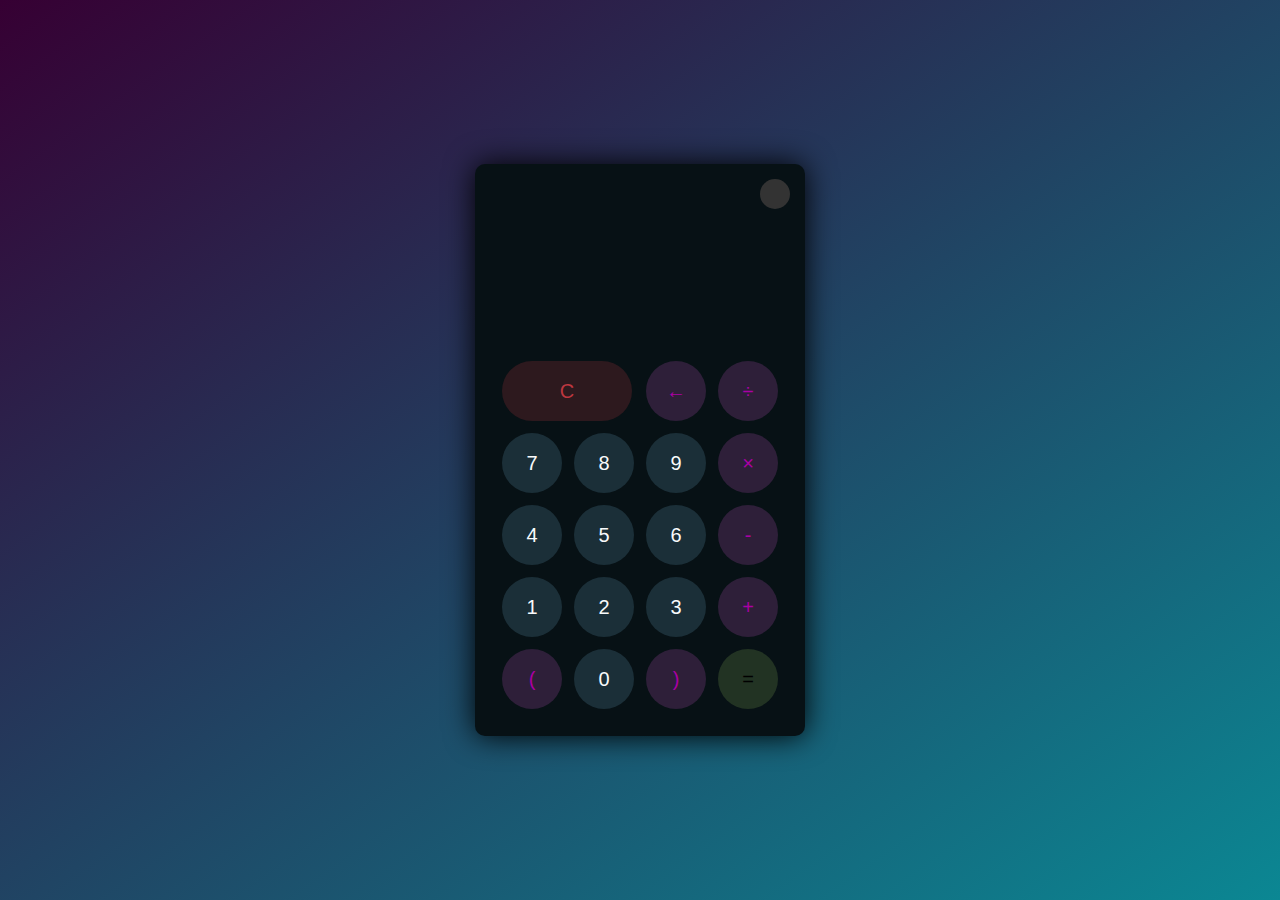
<file: calculadora.html>
<!DOCTYPE html>
<html lang="en">

<head>
    <meta charset="UTF-8">
    <meta http-equiv="X-UA-Compatible" content="IE=edge">
    <meta name="viewport" content="width=device-width, initial-scale=1.0">
    <link rel="stylesheet" href="style.css">
    <title>Calculadora Tema Claro y Oscuro</title>
</head>

<body>
    <div class="container">
        <div class="calculador oscuro">
            <div class="tema-alternador activador">
                <i class="alternador-icono"></i>
            </div>
            <div class="pantalla-screen">
                <div id="pantalla"></div>
            </div>
            <div class="buttons">
                <table>
                    <tr>
                        <td colspan="2"><button class="btn-operador" id="limpiar" >C</button></td>
                        <td><button class="btn-operador" id="borrar">&larr;</button></td>
                        <td><button class="btn-operador" id="/">&divide;</button></td>
                    </tr>
                    <tr>
                        <td><button class="btn-numbero" id="7">7</button></td>
                        <td><button class="btn-numbero" id="8">8</button></td>
                        <td><button class="btn-numbero" id="9">9</button></td>
                        <td><button class="btn-operador" id="*">&times;</button></td>
                    </tr>
                    <tr>
                        <td><button class="btn-numbero" id="4">4</button></td>
                        <td><button class="btn-numbero" id="5">5</button></td>
                        <td><button class="btn-numbero" id="6">6</button></td>
                        <td><button class="btn-operador" id="-">-</button></td>
                    </tr>
                    <tr>
                        <td><button class="btn-numbero" id="1">1</button></td>
                        <td><button class="btn-numbero" id="2">2</button></td>
                        <td><button class="btn-numbero" id="3">3</button></td>
                        <td><button class="btn-operador" id="+">+</button></td>
                    </tr>
                    <tr>
                        <td><button class="btn-operador" id="(">(</button></td>
                        <td><button class="btn-numbero" id="0">0</button></td>
                        <td><button class="btn-operador" id=")">)</button></td>
                        <td rowspan="2"><button class="btn-igual" id="igual">=</button></td>
                    </tr>
                </table>
            </div>
        </div>
    </div>
    <script src="app.js"></script>
</body>

</html>
</file>
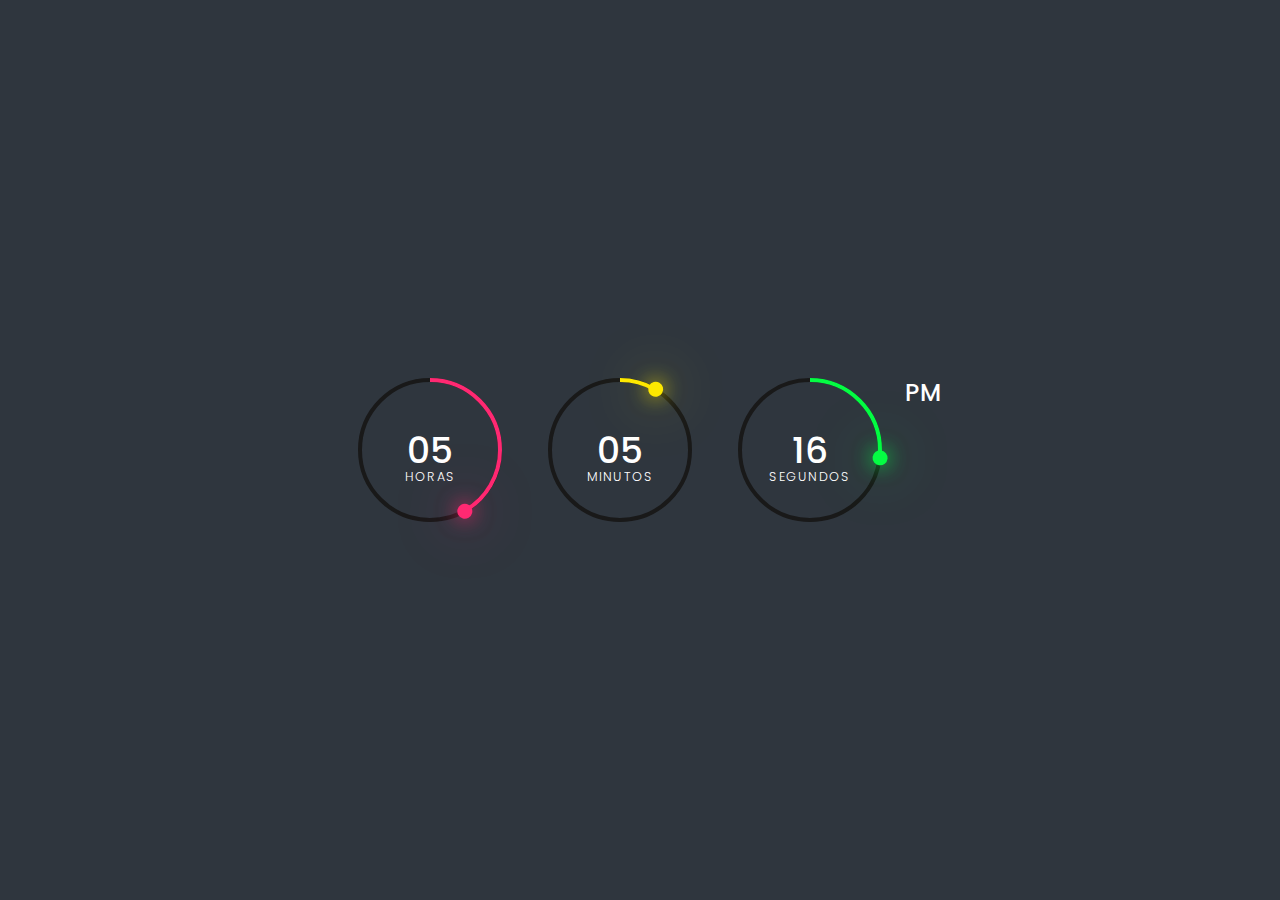
<file: reloj.html>
<!DOCTYPE html>
<html lang="en">
<head>
    <meta charset="UTF-8">
    <meta http-equiv="X-UA-Compatible" content="IE=edge">
    <meta name="viewport" content="width=device-width, initial-scale=1.0">
    <link rel="stylesheet" href="style_reloj.css">
    <script src="./logica.js"></script>
    
    <title>Reloj Digital</title>
</head>
<body>
    <div id="time">
        <div class="circle" style="--clr: #ff2972">
            <div class="dots hs_dot"></div>
            <svg>
                <circle cx="75" cy="75" r="70"></circle>
                <circle cx="75" cy="75" r="70" id="hh"></circle>
            </svg>
            <div id="hours">00</div> 
        </div>
        <div class="circle" style="--clr: #fee800">
            <div class="dots min_dot"></div>
            <svg>
                <circle cx="75" cy="75" r="70"></circle>
                <circle cx="75" cy="75" r="70" id="mm"></circle>
            </svg>
            <div id="minutes">00</div> 
        </div>
        <div class="circle" style="--clr: #04fc43">
            <div class="dots sec_dot"></div>
            <svg>
                <circle cx="75" cy="75" r="70"></circle>
                <circle cx="75" cy="75" r="70" id="ss"></circle>
            </svg>
            <div id="seconds">00</div> 
        </div>
        <div class="ap">
            <div id="ampm">AM</div>
        </div>
        
    </div>
    
</body>
</html>
</file>
<file: style.css>
*{
    padding: 0;
    margin: 0;
    box-sizing: border-box;
    outline: 0;
    transition: all 0.5s ease;
    }
    body{
    font-family: sans-serif;
    }
    a{
    text-decoration: none;
    color: #fff;
    }
    body{
    background-image: linear-gradient(to bottom right, #360033,#0b8793);
    }
    .container{
    height: 100vh;
    width: 100vw;
    display: grid;
    place-items: center;
    }
    .calculador{
    position: relative;
    height: auto;
    width: auto;
    padding: 20px;
    border-radius: 10px;
    box-shadow: 0 0 30px #000;
    }
    .tema-alternador{
    position: absolute;
    top: 30px;
    right: 30px;
    color: #fff;
    cursor: pointer;
    z-index: 1;
    }
    .tema-alternador.active{
    color: #333;
    }
    .tema-alternador.active::before{
    background-color: #fff;
    }
    .tema-alternador::before{
    content: '';
    height: 30px;
    width: 30px;
    position: absolute;
    top: 50%;
    transform: translate(-50%, -50%);
    border-radius: 50%;
    background-color: #333;
    z-index: -1;
    }
    #pantalla{
    margin: 0 10px;
    height: 150px;
    width: auto;
    max-width: 270px;
    display: flex;
    align-items: flex-end;
    justify-content: flex-end;
    font-size: 30px;
    margin-bottom: 20px;
    overflow-x: scroll;
    }
    #pantalla::-webkit-scrollbar{
    display: block;
    height: 3px;
    }
    button{
    height: 60px;
    width: 60px;
    border: 0;
    border-radius: 30px;
    margin: 5px;
    font-size: 20px;
    cursor: pointer;
    transition: all 200ms ease;
    }
    button:hover{
    transform: scale(1.1);
    box-shadow: rgba(16, 234, 1, 0.5) 0px 3px 8px;
    }
    button#equal{
    height: 130px;
    }
    /* light theme */
    .calculador{
    background-color: rgb(187, 187, 187);
    }
    .calculador #pantalla{
    color: #0a1e23;
    }
    .calculador button#limpiar{
    background-color: #ffd5d8;
    color: #fc4552;
    width: 130px;
    }
    .calculador button.btn-numbero{
    background-color: #c3eaff;
    color: #000;
    }
    .calculador button.btn-operador{
    background-color: #ffd0fd;
    color: #f967f3;
    }
    .calculador button.btn-igual{
    background-color: #adf9e7;
    color: #000;
    }
    /* dark theme */
    .calculador.oscuro{
    background-color: #071115;
    }
    .calculador.oscuro #pantalla{
    color: #f8fafd;
    }
    .calculador.oscuro button#limpiar{
    background-color: #2d191e;
    color: #bd3740;
    width: 130px;
    }
    .calculador.oscuro button.btn-numbero{
    background-color: #1b2f38;
    color: #f8fafb;
    }
    .calculador.oscuro button.btn-operador{
    background-color: #2e1f39;
    color: #aa00a4;
    }
    .calculador.oscuro button.btn-igual{
    background-color: #223323;
    }
</file>
<file: style_reloj.css>
@import url('https://fonts.googleapis.com/css?family=Poppins:200,300,400,500,700,900&display=swap');

* {
  margin: 0;
  padding: 0;
  box-sizing: border-box;  
  font-family: 'Poppins', sans-serif;
}

body {
    display: flex;
    justify-content: center;
    align-items: center;
    min-height: 100vh;
    background-color: #2f363e; 
}

#time {
    display: flex;
    gap: 40px;
    color: #fff;
}

#time .circle {
    position: relative;
    width: 150px;
    height: 150px;
    display: flex;
    justify-content: center;
    align-items: center;
}

#time .circle svg {
    position: relative;
    width: 150px;
    height: 150px;
    transform: rotate(270deg);
}

#time .circle svg circle {
    width: 100%;
    height: 100%;
    fill: transparent;
    stroke: #191919;
    stroke-width: 4;
}

#time .circle svg circle:nth-child(2) {
    stroke: var(--clr);
    stroke-dasharray: 440;
}

#time div {
    position: absolute;
    text-align: center;
    font-weight: 500;
    font-size:1.5em;
}

#time div span {
    position: absolute;
    transform: translate(-50%, -10px);
    font-size: 0.35em;
    font-weight: 300;
    letter-spacing: 0.1em;
    text-transform: uppercase;
}

#time .ap {
    position: relative;
    font-size: 1em;
    transform: translateX(-20px);
}

.dots {
    position: absolute;
    width: 100%;
    height: 100%;
    z-index: 10;
    display: flex;
    justify-content: center;
}


.dots::before {
    content: '';
    position: absolute;
    top: -3px;
    width: 15px;
    height: 15px;
    background: var(--clr);
    border-radius: 50%;
    box-shadow: 0 0 20px var(--clr), 0 0 60px var(--clr);
}
</file>
